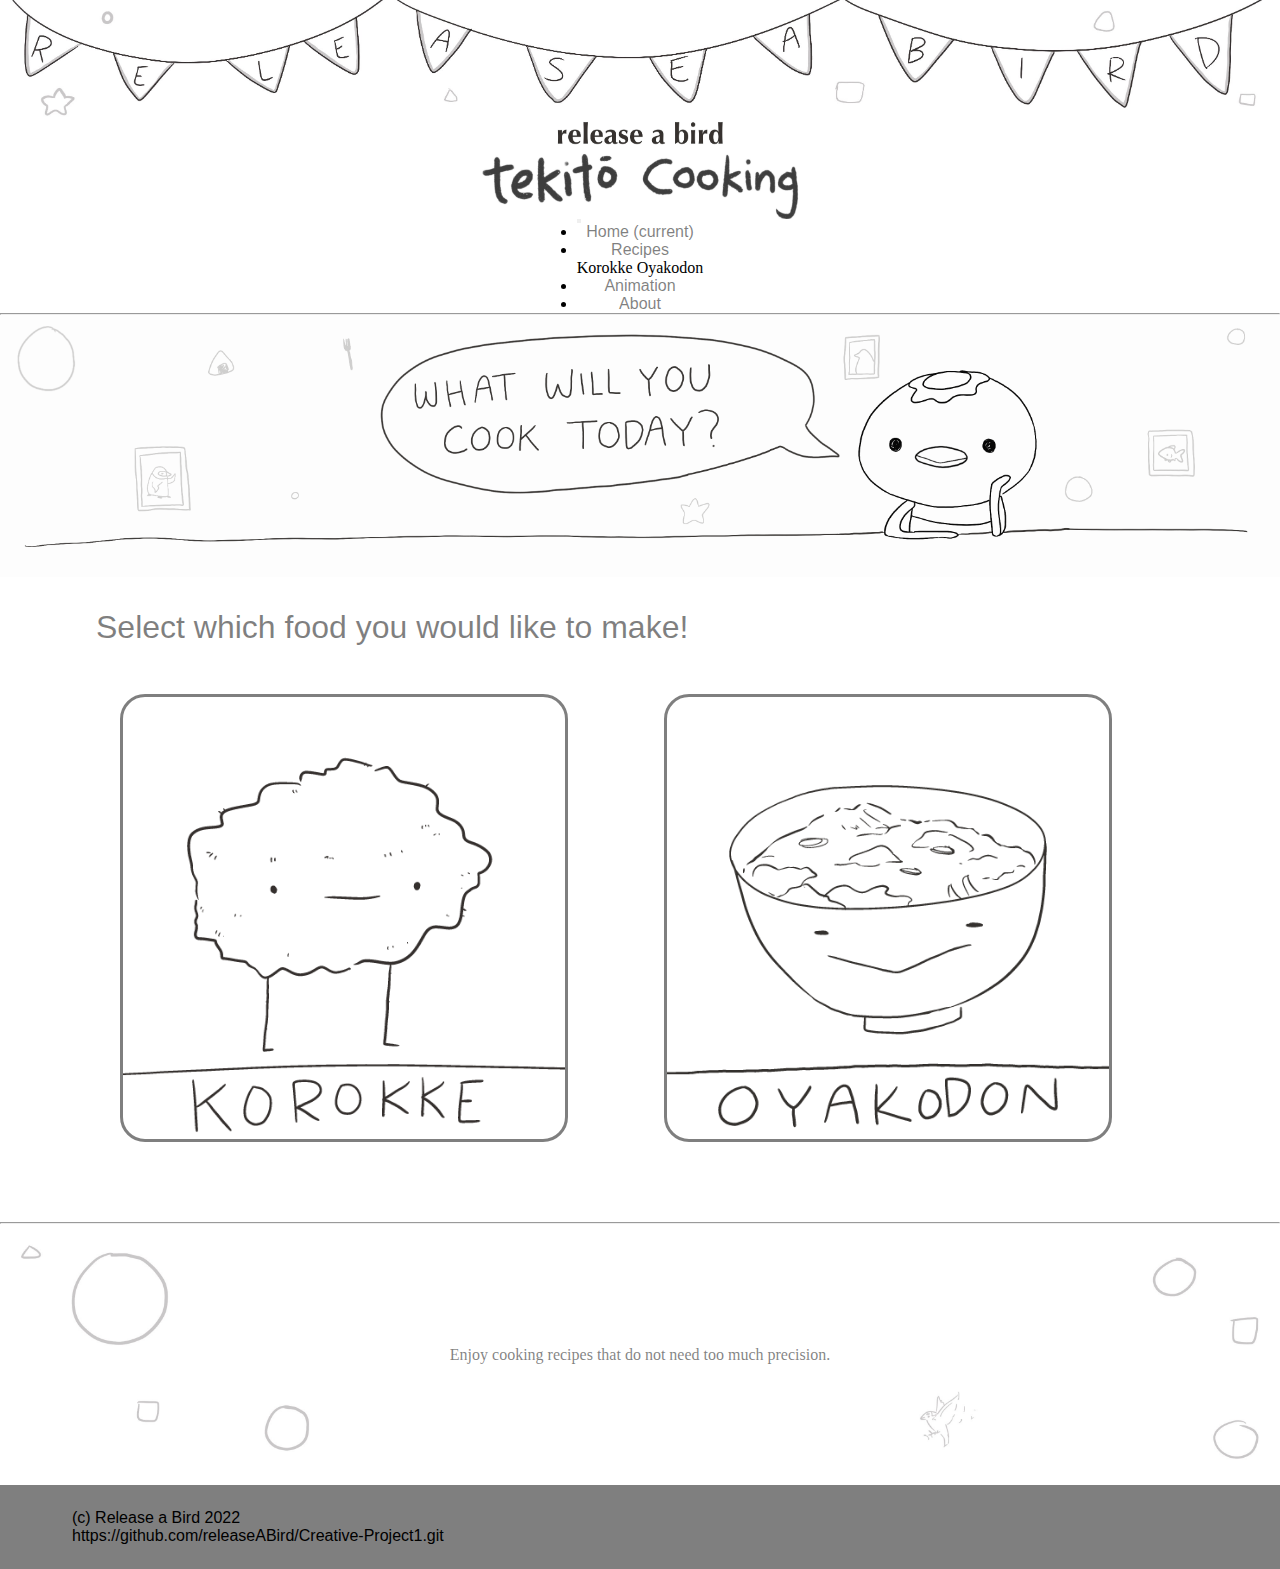
<file: index.html>
<DOCTYPE html>
<html lang='en'>

<head>
  <title>Release a Bird's Tekito Cooking</title>
  <link rel="icon" type="image/png" href="/images/icon.png"/>
  <link rel="stylesheet" href="https://stackpath.bootstrapcdn.com/bootstrap/4.1.3/css/bootstrap.min.css" integrity="sha384-MCw98/SFnGE8fJT3GXwEOngsV7Zt27NXFoaoApmYm81iuXoPkFOJwJ8ERdknLPMO" crossorigin="anonymous">
  <link rel='stylesheet' href='/styles.css'/>
</head>

<body>
  <script src="https://code.jquery.com/jquery-3.3.1.slim.min.js" integrity="sha384-q8i/X+965DzO0rT7abK41JStQIAqVgRVzpbzo5smXKp4YfRvH+8abtTE1Pi6jizo" crossorigin="anonymous"></script>
  <script src="https://cdnjs.cloudflare.com/ajax/libs/popper.js/1.14.3/umd/popper.min.js" integrity="sha384-ZMP7rVo3mIykV+2+9J3UJ46jBk0WLaUAdn689aCwoqbBJiSnjAK/l8WvCWPIPm49" crossorigin="anonymous"></script>
  <script src="https://stackpath.bootstrapcdn.com/bootstrap/4.1.3/js/bootstrap.min.js" integrity="sha384-ChfqqxuZUCnJSK3+MXmPNIyE6ZbWh2IMqE241rYiqJxyMiZ6OW/JmZQ5stwEULTy" crossorigin="anonymous"></script>

<div class="banner">
  <img src="/images/topBanner.JPG" >
</div>
<div class="logo">
  <img src="/images/logo.jpg" height="100" alt="Release a Bird's Tekito Cooking">
</div>

<div class="menu-container">


    <div class="menu" >
      <nav class="navbar navbar-expand-lg navbar-light bg-light">
  <a class="navbar-brand" href="#"></a>
  <button class="navbar-toggler" type="button" data-toggle="collapse" data-target="#navbarNavDropdown" aria-controls="navbarNavDropdown" aria-expanded="false" aria-label="Toggle navigation">
    <span class="navbar-toggler-icon"></span>
  </button>
  <div class="collapse navbar-collapse" id="navbarNavDropdown">
    <ul class="navbar-nav">
      <li class="nav-item active">
        <a class="nav-link" href="/index.html">Home <span class="sr-only">(current)</span></a>
      </li>


      <li class="nav-item dropdown">
        <a class="nav-link dropdown-toggle" href="#" id="navbarDropdownMenuLink" role="button" data-toggle="dropdown" aria-haspopup="true" aria-expanded="false">
          Recipes
        </a>
        <div class="dropdown-menu" aria-labelledby="navbarDropdownMenuLink">
          <a class="dropdown-item" href="/pages/korokke.html">Korokke</a>
          <a class="dropdown-item" href="/pages/oyakodon.html">Oyakodon</a>
        </div>
      </li>
      <li class="nav-item">
        <a class="nav-link" href="/pages/animation.html">Animation</a>
      </li>
      <li class="nav-item">
        <a class="nav-link" href="/pages/about.html">About</a>
      </li>
    </ul>
  </div>
</nav>
    </div>

  </div>


  <hr>
  <div class="banner">
    <img src="/images/banner.GIF" >
  </div>



  <div class = index-page>
    <p>Select which food you would like to make!</p>

    <div class="featured-items">
      <div class="feat-item">
        <a href="/pages/korokke.html"><img src="/images/korokke.GIF"</a>
      </div>

      <div class="feat-item">
        <a href="/pages/oyakodon.html"><img src="/images/oyakodon.GIF"</a>
      </div>

    </div>

  </div>

  <hr>

  <div class="banner-text">
    <img src="/images/bottomBanner.JPG" width>
    <div class="centered">Enjoy cooking recipes that do not need too much precision.</div>
  </div>



<div class="footer-container">
  <footer>
    <div class="footer-item">
      <p>(c) Release a Bird 2022</p>
      <p><a href="https://github.com/releaseABird/Creative-Project1.git">https://github.com/releaseABird/Creative-Project1.git</a></p>
    </div>
  </footer>
</div>



</body>
</file>
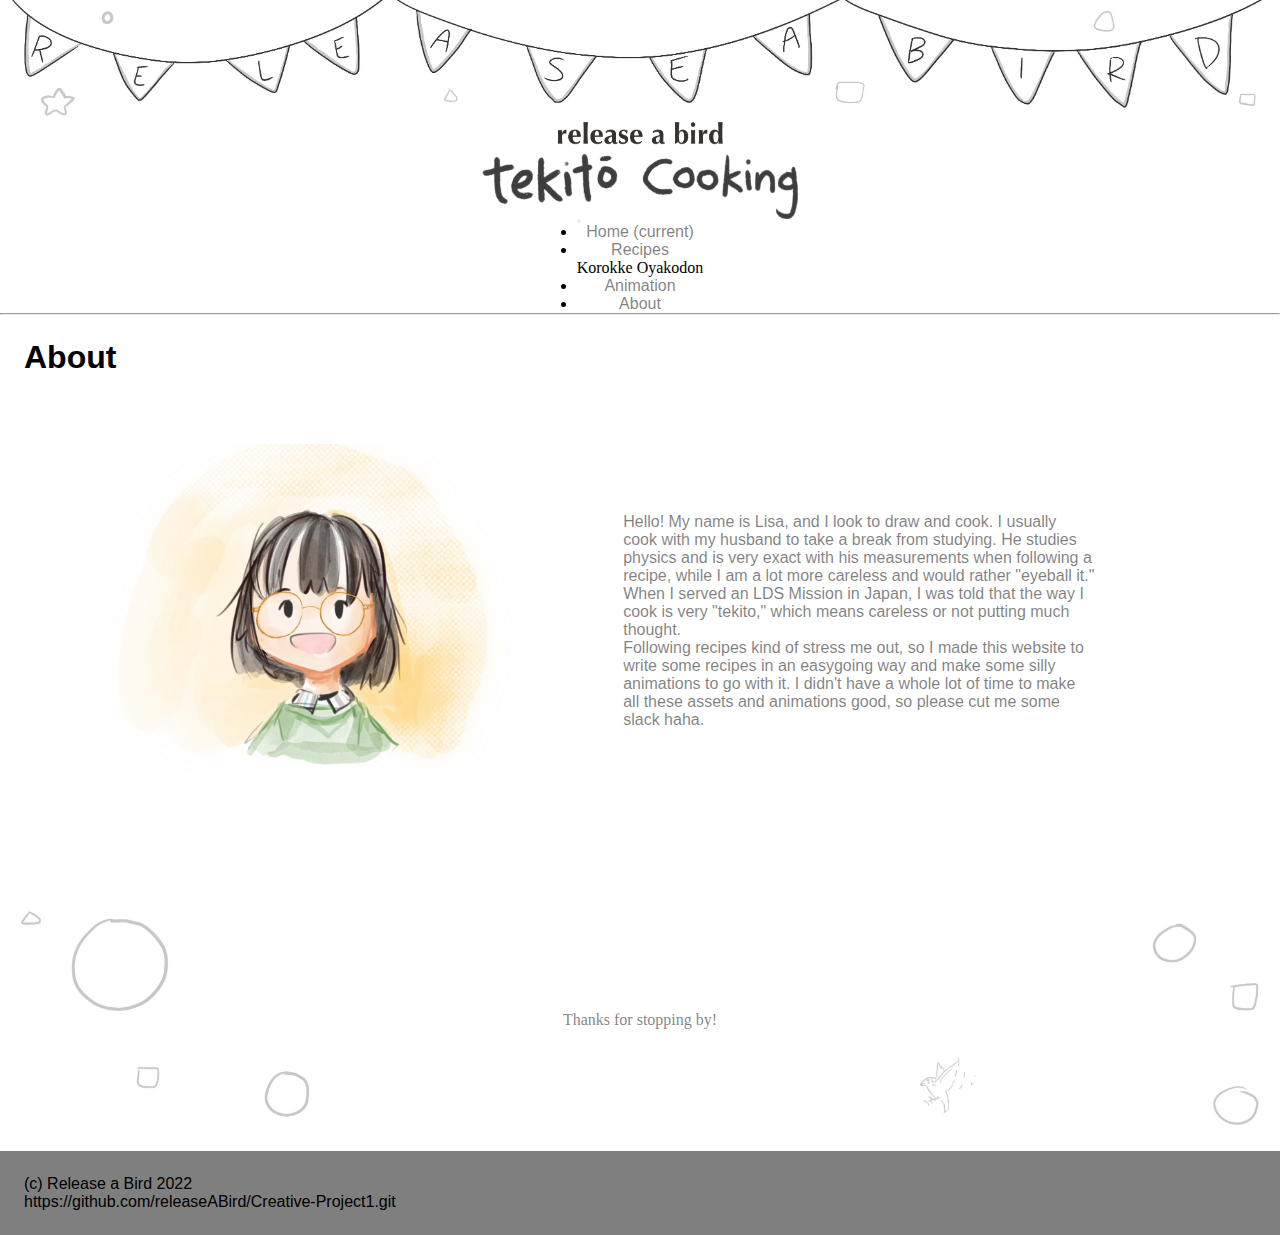
<file: pages/about.html>
<DOCTYPE html>
<html lang='en'>

<head>
  <meta charset='utf-8'/>
  <link rel="icon" type="image/x-icon" href="/images/icon3.PNG">
  <title>Release a Bird's Tekito Cooking</title>
  <link rel="stylesheet" href="https://stackpath.bootstrapcdn.com/bootstrap/4.1.3/css/bootstrap.min.css" integrity="sha384-MCw98/SFnGE8fJT3GXwEOngsV7Zt27NXFoaoApmYm81iuXoPkFOJwJ8ERdknLPMO" crossorigin="anonymous">
  <link rel='stylesheet' href='/styles.css'/>


</head>


<body>
  <script src="https://code.jquery.com/jquery-3.3.1.slim.min.js" integrity="sha384-q8i/X+965DzO0rT7abK41JStQIAqVgRVzpbzo5smXKp4YfRvH+8abtTE1Pi6jizo" crossorigin="anonymous"></script>
  <script src="https://cdnjs.cloudflare.com/ajax/libs/popper.js/1.14.3/umd/popper.min.js" integrity="sha384-ZMP7rVo3mIykV+2+9J3UJ46jBk0WLaUAdn689aCwoqbBJiSnjAK/l8WvCWPIPm49" crossorigin="anonymous"></script>
  <script src="https://stackpath.bootstrapcdn.com/bootstrap/4.1.3/js/bootstrap.min.js" integrity="sha384-ChfqqxuZUCnJSK3+MXmPNIyE6ZbWh2IMqE241rYiqJxyMiZ6OW/JmZQ5stwEULTy" crossorigin="anonymous"></script>

  <div class="banner">
    <img src="/images/topBanner.JPG" >
  </div>

  <div class="logo">
    <img src="/images/logo.jpg" height="100" alt="Release a Bird's Tekito Cooking">
  </div>

  <div class="menu-container">


      <div class="menu" >
        <nav class="navbar navbar-expand-lg navbar-light bg-light">
    <a class="navbar-brand" href="#"></a>
    <button class="navbar-toggler" type="button" data-toggle="collapse" data-target="#navbarNavDropdown" aria-controls="navbarNavDropdown" aria-expanded="false" aria-label="Toggle navigation">
      <span class="navbar-toggler-icon"></span>
    </button>
    <div class="collapse navbar-collapse" id="navbarNavDropdown">
      <ul class="navbar-nav">
        <li class="nav-item">
          <a class="nav-link" href="/index.html">Home <span class="sr-only">(current)</span></a>
        </li>


        <li class="nav-item dropdown">
          <a class="nav-link dropdown-toggle" href="#" id="navbarDropdownMenuLink" role="button" data-toggle="dropdown" aria-haspopup="true" aria-expanded="false">
            Recipes
          </a>
          <div class="dropdown-menu" aria-labelledby="navbarDropdownMenuLink">
            <a class="dropdown-item" href="/pages/korokke.html">Korokke</a>
            <a class="dropdown-item" href="/pages/oyakodon.html">Oyakodon</a>
          </div>
        </li>
        <li class="nav-item">
          <a class="nav-link" href="/pages/animation.html">Animation</a>
        </li>
        <li class="nav-item active">
          <a class="nav-link" href="/pages/about.html">About</a>
        </li>
      </ul>
    </div>
  </nav>
      </div>

    </div>

    <hr>

    <div class="about-page">

      <h1>About</h1>

      <div class="about-container">

        <div class="box">
          <img src="/images/lisa-pic.JPG" >
        </div>

        <div class="box">
          <p>Hello! My name is Lisa, and I look to draw and cook.
          I usually cook with my husband to take a break from studying. He studies
          physics and is very exact with his measurements when following a recipe, while I am a lot more
          careless and would rather "eyeball it." When I served an LDS Mission in
          Japan, I was told that the way I cook is very "tekito," which means careless or not putting much thought.
          <br> Following recipes kind of stress me out, so I made this website to write
          some recipes in an easygoing way and make some silly animations to go with it.
          I didn't have a whole lot of time to make all these assets and animations good,
          so please cut me some slack haha.</p>
        </div>





      </div>

    </div>


    <div class="banner-text">
      <img src="/images/bottomBanner.JPG" width>
      <div class="centered">Thanks for stopping by!</div>
    </div>



    <div class="footer-container">
      <footer>
        <div class="footer-item">
          <p>(c) Release a Bird 2022</p>
          <p><a href="https://github.com/releaseABird/Creative-Project1.git">https://github.com/releaseABird/Creative-Project1.git</a></p>
        </div>
      </footer>
    </div>


<body>
</file>
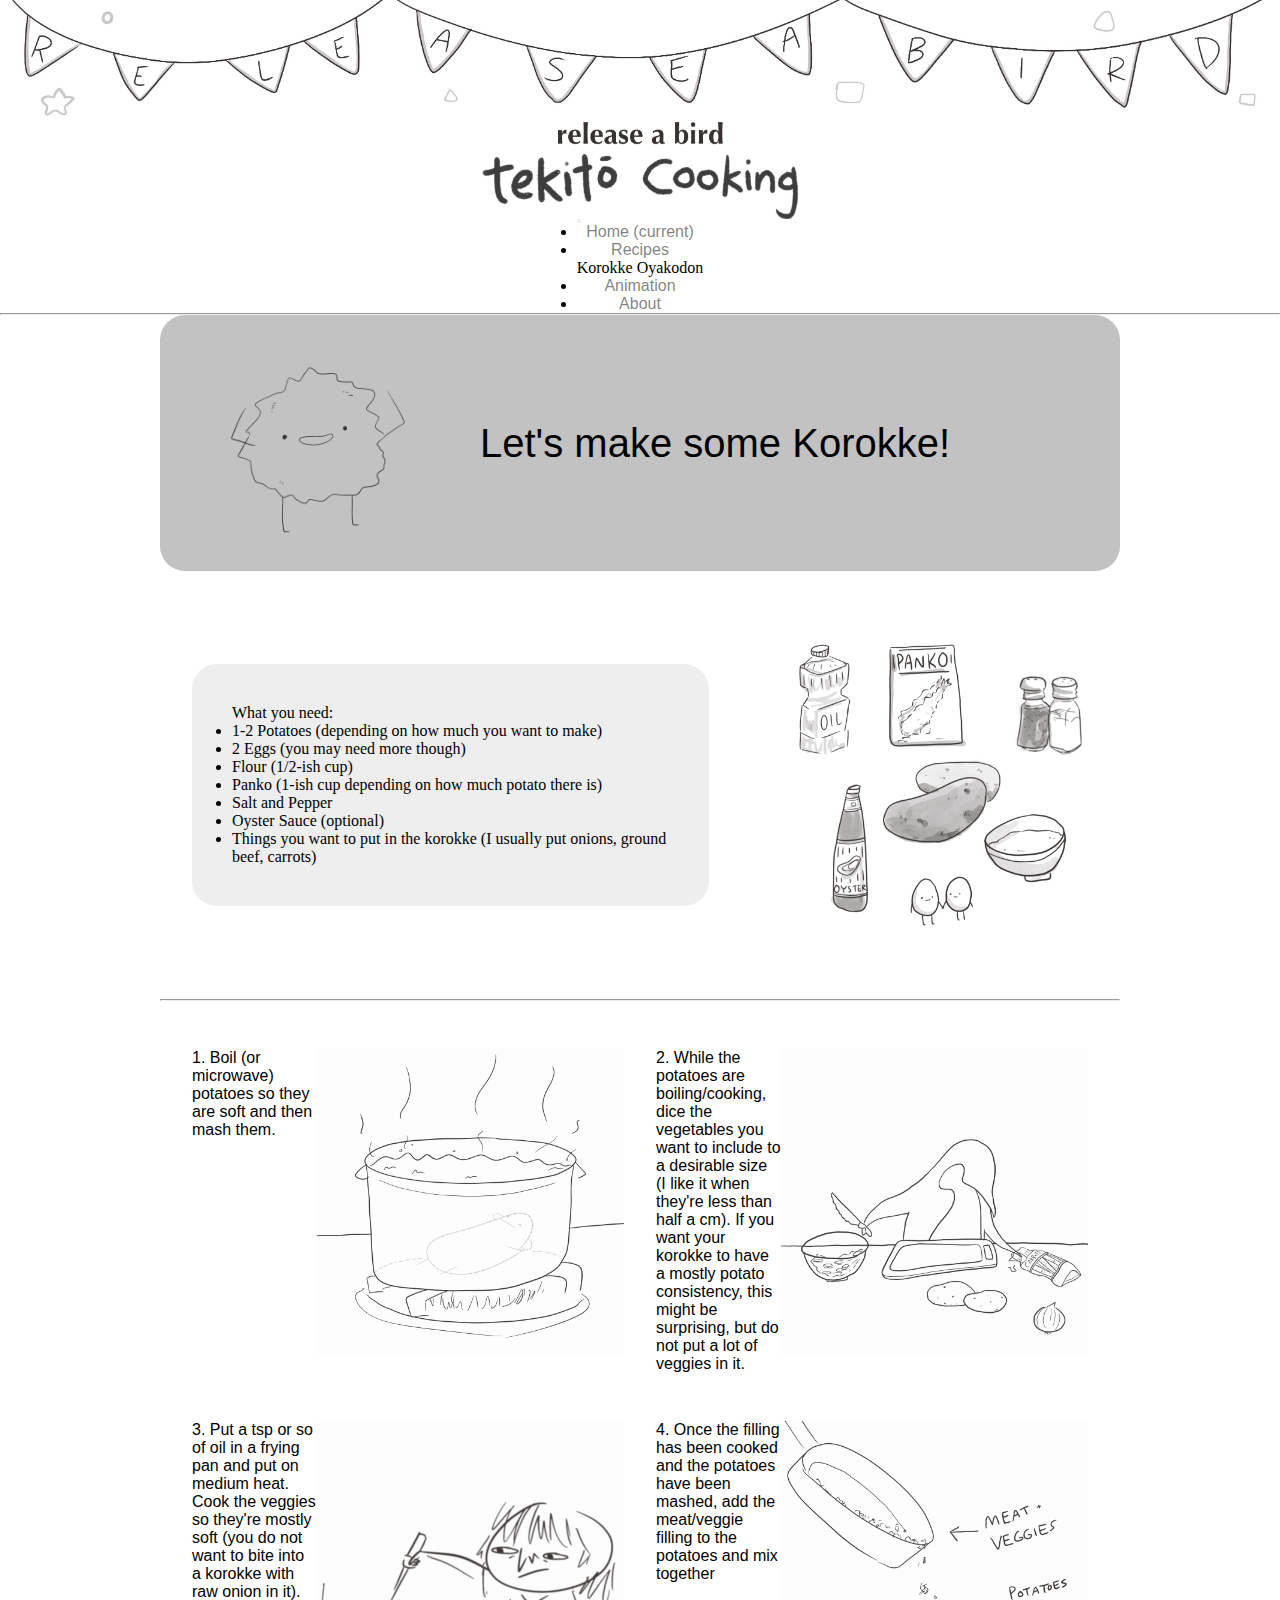
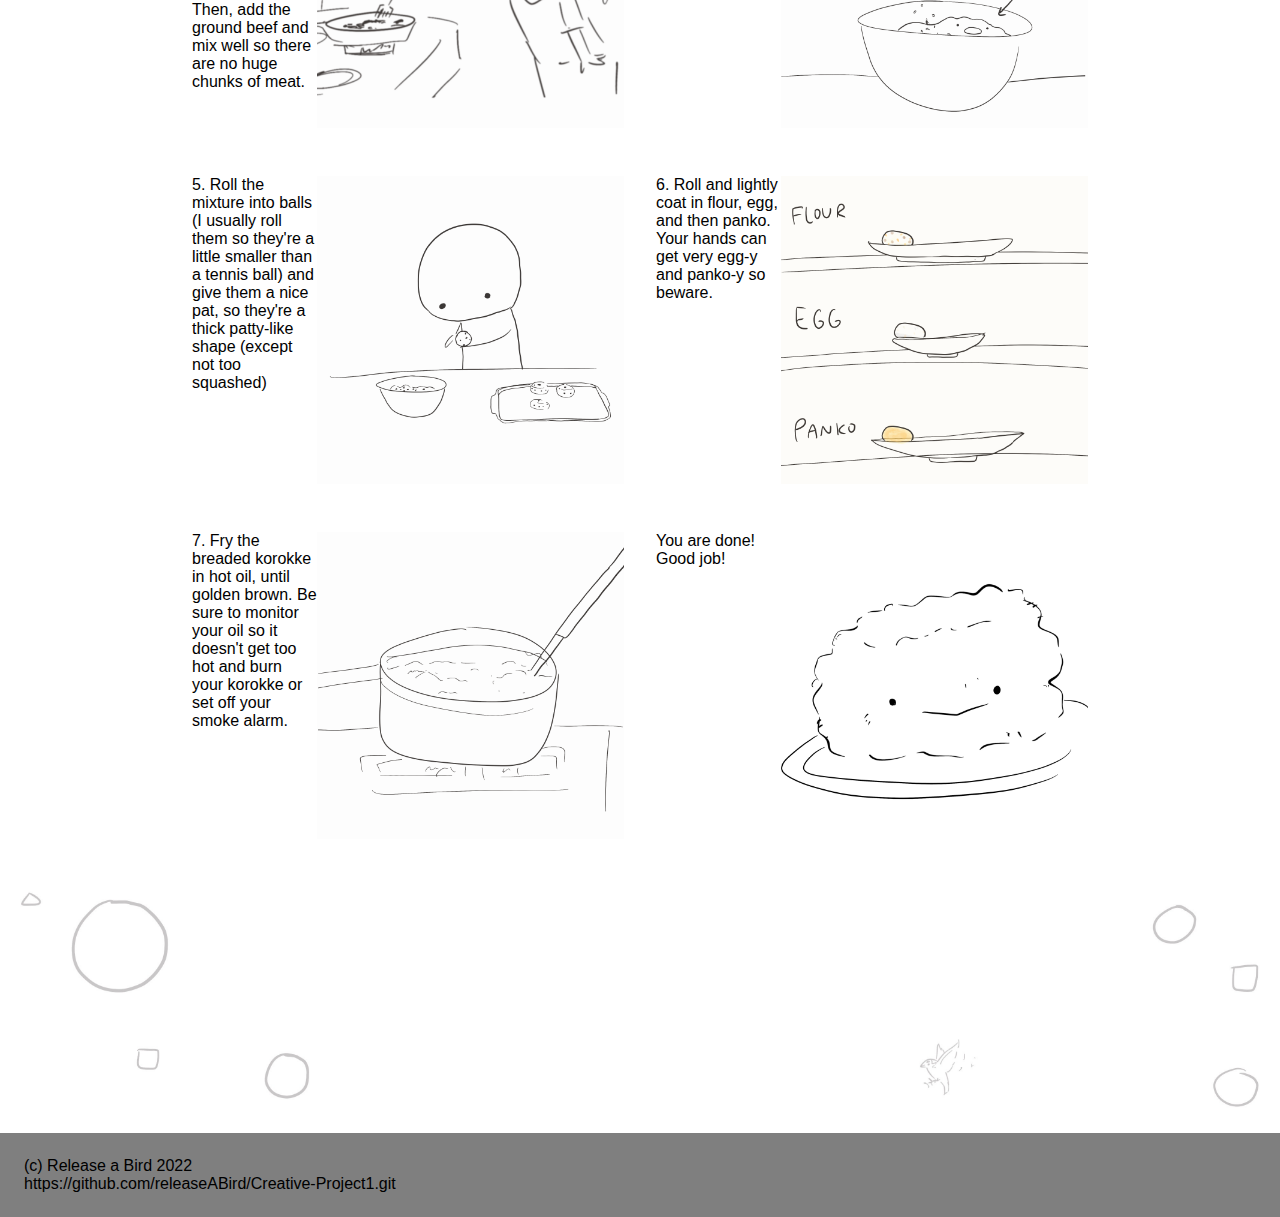
<file: pages/korokke.html>
<DOCTYPE html>
<html lang='en'>

<head>
  <meta charset='utf-8'/>
  <title>Release a Bird's Tekito Cooking</title>
  <link rel="stylesheet" href="https://stackpath.bootstrapcdn.com/bootstrap/4.1.3/css/bootstrap.min.css" integrity="sha384-MCw98/SFnGE8fJT3GXwEOngsV7Zt27NXFoaoApmYm81iuXoPkFOJwJ8ERdknLPMO" crossorigin="anonymous">
  <link rel='stylesheet' href='/styles.css'/>
  <link rel="icon" type="image/x-icon" href="/images/icon3.PNG">

</head>


<body>
  <script src="https://code.jquery.com/jquery-3.3.1.slim.min.js" integrity="sha384-q8i/X+965DzO0rT7abK41JStQIAqVgRVzpbzo5smXKp4YfRvH+8abtTE1Pi6jizo" crossorigin="anonymous"></script>
  <script src="https://cdnjs.cloudflare.com/ajax/libs/popper.js/1.14.3/umd/popper.min.js" integrity="sha384-ZMP7rVo3mIykV+2+9J3UJ46jBk0WLaUAdn689aCwoqbBJiSnjAK/l8WvCWPIPm49" crossorigin="anonymous"></script>
  <script src="https://stackpath.bootstrapcdn.com/bootstrap/4.1.3/js/bootstrap.min.js" integrity="sha384-ChfqqxuZUCnJSK3+MXmPNIyE6ZbWh2IMqE241rYiqJxyMiZ6OW/JmZQ5stwEULTy" crossorigin="anonymous"></script>

  <div class="banner">
    <img src="/images/topBanner.JPG" >
  </div>
  <div class="logo">
    <img src="/images/logo.jpg" height="100" alt="Release a Bird's Tekito Cooking">
  </div>

  <div class="menu-container">


      <div class="menu" >
        <nav class="navbar navbar-expand-lg navbar-light bg-light">
    <a class="navbar-brand" href="#"></a>
    <button class="navbar-toggler" type="button" data-toggle="collapse" data-target="#navbarNavDropdown" aria-controls="navbarNavDropdown" aria-expanded="false" aria-label="Toggle navigation">
      <span class="navbar-toggler-icon"></span>
    </button>
    <div class="collapse navbar-collapse" id="navbarNavDropdown">
      <ul class="navbar-nav">
        <li class="nav-item">
          <a class="nav-link" href="/index.html">Home <span class="sr-only">(current)</span></a>
        </li>


        <li class="nav-item dropdown">
          <a class="nav-link dropdown-toggle" href="#" id="navbarDropdownMenuLink" role="button" data-toggle="dropdown" aria-haspopup="true" aria-expanded="false">
            Recipes
          </a>
          <div class="dropdown-menu" aria-labelledby="navbarDropdownMenuLink">
            <a class="dropdown-item" href="/pages/korokke.html">Korokke</a>
            <a class="dropdown-item" href="/pages/oyakodon.html">Oyakodon</a>
          </div>
        </li>
        <li class="nav-item">
          <a class="nav-link" href="/pages/animation.html">Animation</a>
        </li>
        <li class="nav-item">
          <a class="nav-link" href="/pages/about.html">About</a>
        </li>
      </ul>
    </div>
  </nav>
      </div>

    </div>


    <hr>

    <div class="page">

      <div class="recipe-intro">
        <div class="pic">
          <img src="/images/korokke/koro-jump.GIF">
        </div>
        <div class="description">
          <p>Let's make some Korokke!</p>
        </div>
      </div>

      <div class="ingredient-instructions">
        <div class="ingr-text"
          <h2>What you need:</h2>
          <ul>
            <li>1-2 Potatoes (depending on how much you want to make)</li>
            <li>2 Eggs (you may need more though)</li>
            <li>Flour (1/2-ish cup)</li>
            <li>Panko (1-ish cup depending on how much potato there is)</li>
            <li>Salt and Pepper</li>
            <li>Oyster Sauce (optional)</li>
            <li>Things you want to put in the korokke (I usually put onions, ground beef, carrots)</li>
          </ul>
        </div>
        <div class="ingr-pic">
          <img src="/images/korokke/korokkeIngredients.JPG" alt="picture of korokke ingredients">
        </div>
      </div>

      <hr>

      <div class="instructions">

        <div class="cooking-instruction">
          <div class="ci-text">
            <p>1. Boil (or microwave) potatoes so they are soft and then mash them.</p>
          </div>
          <div class="ci-img">
            <img src="/images/korokke/koro-step1.GIF">
          </div>
        </div>

        <div class="cooking-instruction">
          <div class="ci-text">
            <p>2. While the potatoes are boiling/cooking, dice the vegetables you want to include to a
            desirable size (I like it when they're less than half a cm). If you want your korokke to have
            a mostly potato consistency, this might be surprising, but do not put a lot of veggies in it.</p>
          </div>
          <div class="ci-img">
            <img src="/images/korokke/koro-step2.GIF">
          </div>
        </div>

        <div class="cooking-instruction">
          <div class="ci-text">
            <p>3. Put a tsp or so of oil in a frying pan and put on medium heat. Cook the veggies so they're
            mostly soft (you do not want to bite into a korokke with raw onion in it). Then, add the ground beef
            and mix well so there are no huge chunks of meat.</p>
          </div>
          <div class="ci-img">
            <img src="/images/korokke/koro-step3.GIF">
          </div>
        </div>

        <div class="cooking-instruction">
          <div class="ci-text">
            <p>4. Once the filling has been cooked and the potatoes have been mashed, add the meat/veggie filling to
            the potatoes and mix together</p>
          </div>
          <div class="ci-img">
            <img src="/images/korokke/koro-step4.GIF">
          </div>
        </div>

        <div class="cooking-instruction">
          <div class="ci-text">
            <p>5. Roll the mixture into balls (I usually roll them so they're a little smaller than a tennis ball) and give them a nice pat, so they're a
            thick patty-like shape (except not too squashed)</p>
          </div>
          <div class="ci-img">
            <img src="/images/korokke/koro-step5.GIF">
          </div>
        </div>

        <div class="cooking-instruction">
          <div class="ci-text">
            <p>6. Roll and lightly coat in flour, egg, and then panko. Your hands can get very egg-y and panko-y so beware.</p>
          </div>
          <div class="ci-img">
            <img src="/images/korokke/koro-step6.GIF">
          </div>
        </div>

        <div class="cooking-instruction">
          <div class="ci-text">
            <p>7. Fry the breaded korokke in hot oil, until golden brown. Be sure to monitor your oil so it doesn't get too hot
            and burn your korokke or set off your smoke alarm.</p>
          </div>
          <div class="ci-img">
            <img src="/images/korokke/koro-step7.GIF">
          </div>
        </div>


        <div class="cooking-instruction">
          <div class="ci-text">
            <p>You are done! Good job!</p>
          </div>
          <div class="ci-img">
            <img src="/images/korokke/koro-fin.JPG">
          </div>
        </div>
      </div>


    </div>








    <div class="banner-text">
      <img src="/images/bottomBanner.JPG" width>
    </div>


    <div class="footer-container">
      <footer>
        <div class="footer-item">
          <p>(c) Release a Bird 2022</p>
          <p><a href="https://github.com/releaseABird/Creative-Project1.git">https://github.com/releaseABird/Creative-Project1.git</a></p>
        </div>
      </footer>
    </div>


<body>
</file>
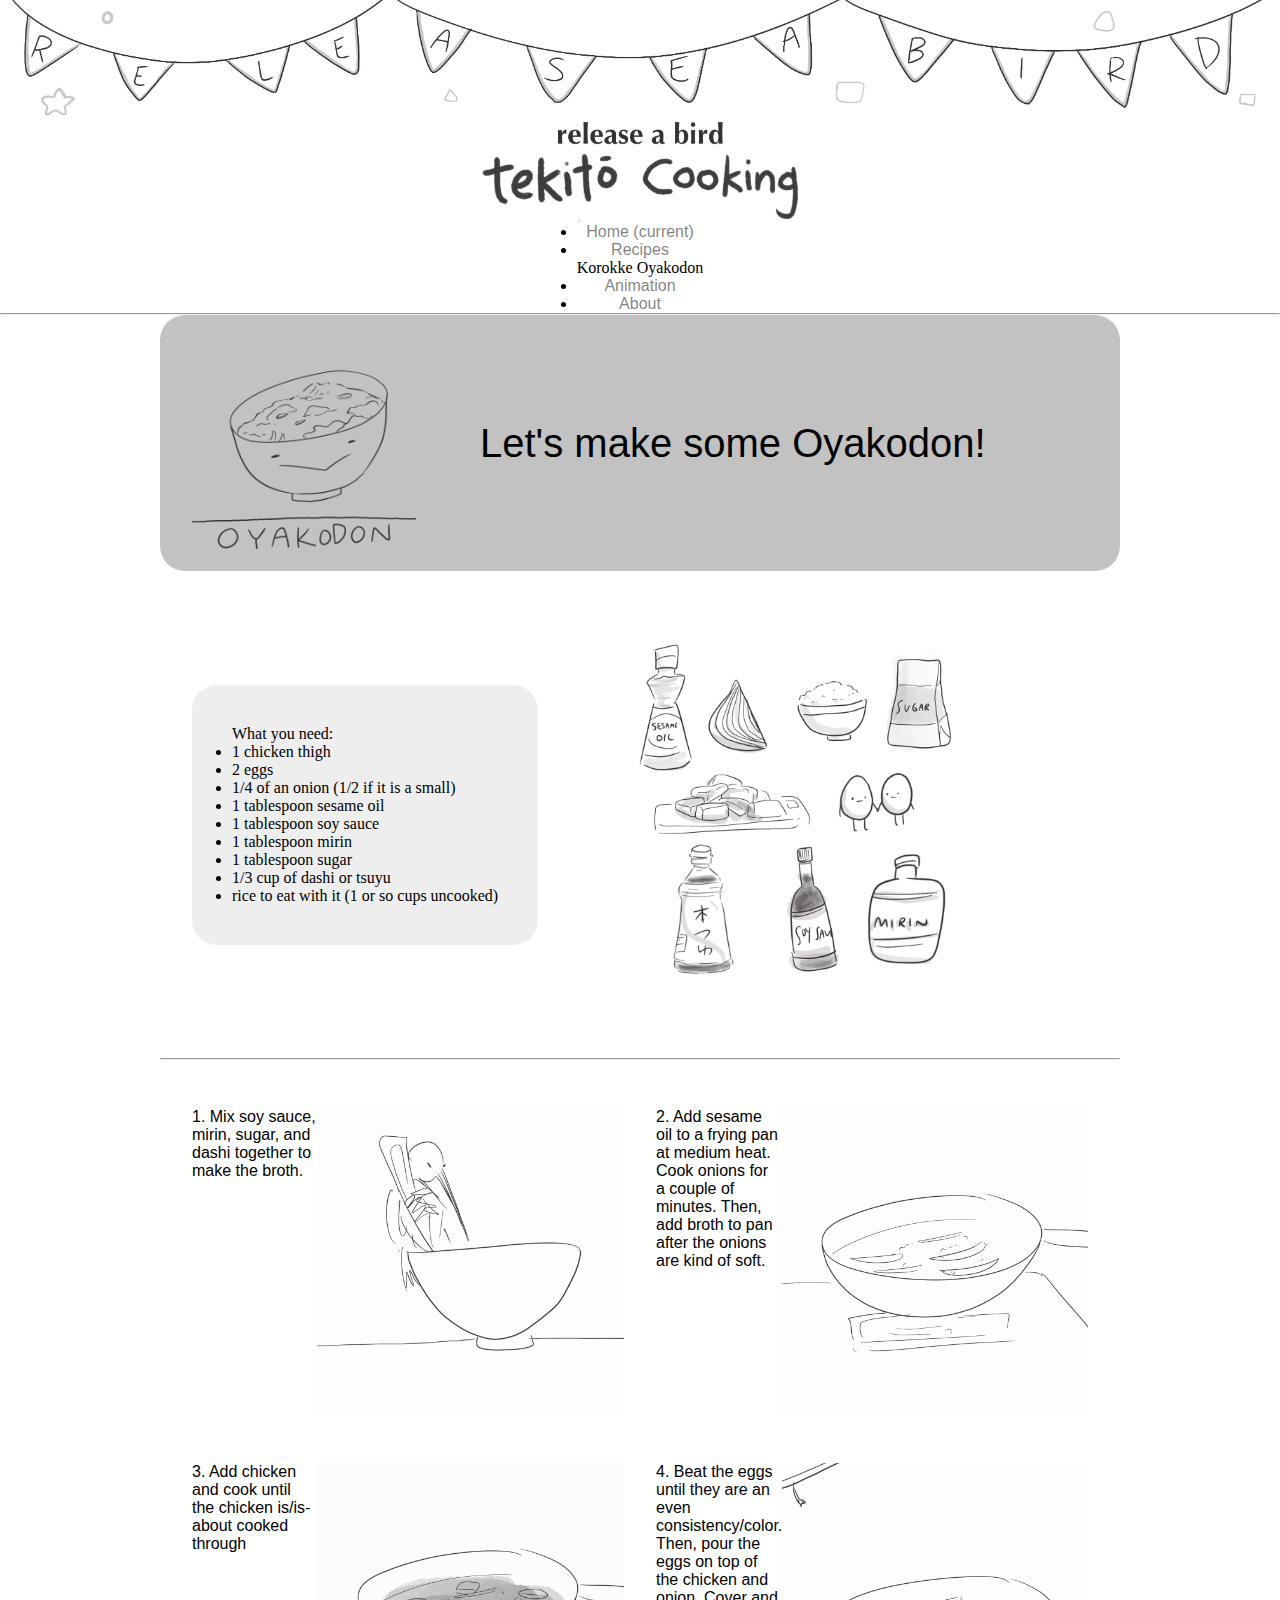
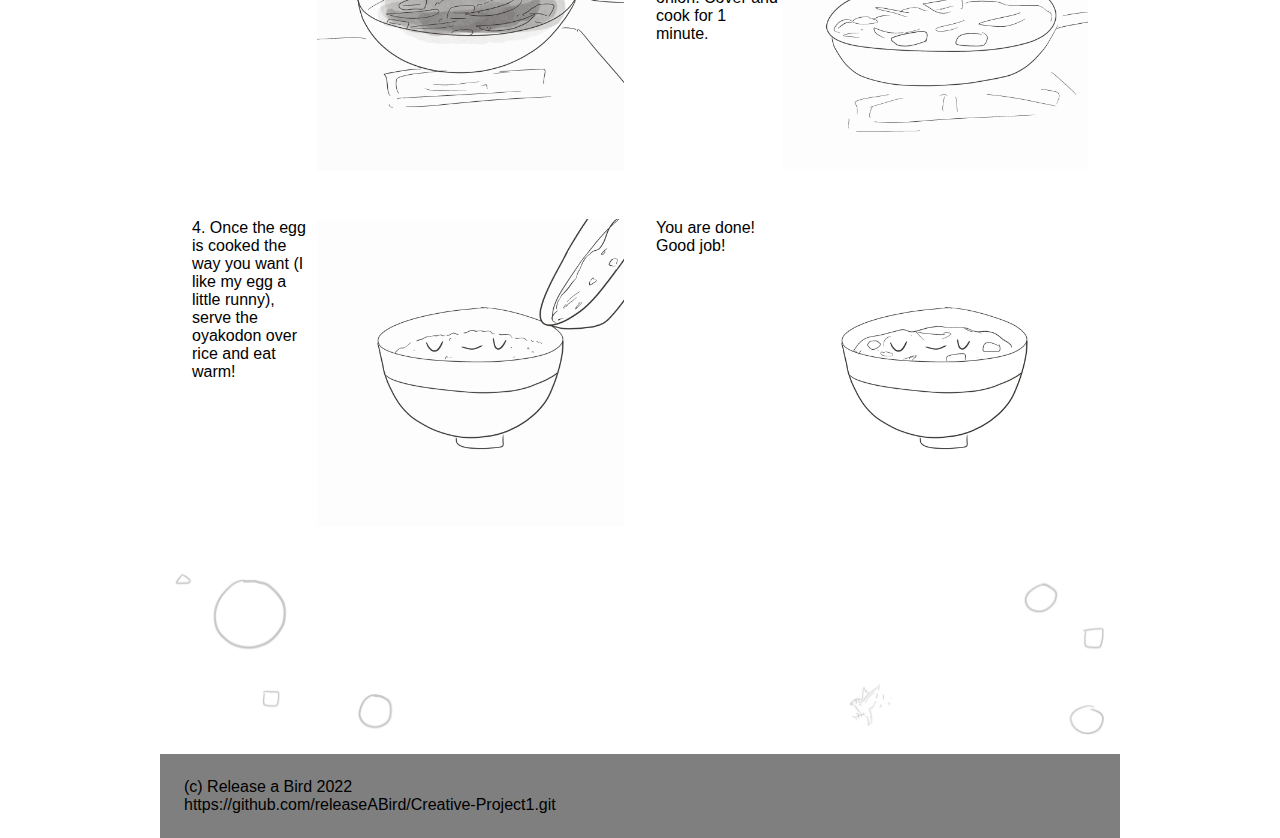
<file: pages/oyakodon.html>
<DOCTYPE html>
<html lang='en'>

<head>
  <meta charset='utf-8'/>
  <title>Release a Bird's Tekito Cooking</title>
  <link rel="stylesheet" href="https://stackpath.bootstrapcdn.com/bootstrap/4.1.3/css/bootstrap.min.css" integrity="sha384-MCw98/SFnGE8fJT3GXwEOngsV7Zt27NXFoaoApmYm81iuXoPkFOJwJ8ERdknLPMO" crossorigin="anonymous">
  <link rel='stylesheet' href='/styles.css'/>
  <link rel="icon" type="image/x-icon" href="/images/icon3.PNG">

</head>


<body>
  <script src="https://code.jquery.com/jquery-3.3.1.slim.min.js" integrity="sha384-q8i/X+965DzO0rT7abK41JStQIAqVgRVzpbzo5smXKp4YfRvH+8abtTE1Pi6jizo" crossorigin="anonymous"></script>
  <script src="https://cdnjs.cloudflare.com/ajax/libs/popper.js/1.14.3/umd/popper.min.js" integrity="sha384-ZMP7rVo3mIykV+2+9J3UJ46jBk0WLaUAdn689aCwoqbBJiSnjAK/l8WvCWPIPm49" crossorigin="anonymous"></script>
  <script src="https://stackpath.bootstrapcdn.com/bootstrap/4.1.3/js/bootstrap.min.js" integrity="sha384-ChfqqxuZUCnJSK3+MXmPNIyE6ZbWh2IMqE241rYiqJxyMiZ6OW/JmZQ5stwEULTy" crossorigin="anonymous"></script>

  <div class="banner">
    <img src="/images/topBanner.JPG" >
  </div>

  <div class="logo">
    <img src="/images/logo.jpg" height="100" alt="Release a Bird's Tekito Cooking">
  </div>

  <div class="menu-container">


      <div class="menu" >
        <nav class="navbar navbar-expand-lg navbar-light bg-light">
        <a class="navbar-brand" href="#"></a>
        <button class="navbar-toggler" type="button" data-toggle="collapse" data-target="#navbarNavDropdown" aria-controls="navbarNavDropdown" aria-expanded="false" aria-label="Toggle navigation">
        <span class="navbar-toggler-icon"></span>
        </button>
        <div class="collapse navbar-collapse" id="navbarNavDropdown">
        <ul class="navbar-nav">
        <li class="nav-item">
          <a class="nav-link" href="/index.html">Home <span class="sr-only">(current)</span></a>
        </li>


        <li class="nav-item dropdown">
          <a class="nav-link dropdown-toggle" href="#" id="navbarDropdownMenuLink" role="button" data-toggle="dropdown" aria-haspopup="true" aria-expanded="false">
            Recipes
          </a>
          <div class="dropdown-menu" aria-labelledby="navbarDropdownMenuLink">
            <a class="dropdown-item" href="/pages/korokke.html">Korokke</a>
            <a class="dropdown-item" href="/pages/oyakodon.html">Oyakodon</a>
          </div>
        </li>
        <li class="nav-item">
          <a class="nav-link" href="/pages/animation.html">Animation</a>
        </li>
        <li class="nav-item">
          <a class="nav-link" href="/pages/about.html">About</a>
        </li>
        </ul>
        </div>
        </nav>
      </div>

    </div>

    <hr>

    <div class="page">

    <div class="recipe-intro">
      <div class="pic">
        <img src="/images/oyakodon.GIF">
      </div>
      <div class="description">
        <p>Let's make some Oyakodon!</p>
      </div>
    </div>


    <div class="ingredient-instructions">
      <div class="ingr-text"
        <h2>What you need:</h2>
        <ul>
          <li>1 chicken thigh</li>
          <li>2 eggs</li>
          <li>1/4 of an onion (1/2 if it is a small)</li>
          <li>1 tablespoon sesame oil</li>
          <li>1 tablespoon soy sauce</li>
          <li>1 tablespoon mirin</li>
          <li>1 tablespoon sugar</li>
          <li>1/3 cup of dashi or tsuyu</li>
          <li>rice to eat with it (1 or so cups uncooked)</li>
        </ul>
      </div>
      <div class="ingr-pic">
        <img src="/images/oyakodon/oyakodonIngredients.JPG" alt="picture of oyakodon ingredients">
      </div>
    </div>

    <hr>

    <div class="instructions">
      <div class="cooking-instruction">
        <div class="ci-text">
          <p>1. Mix soy sauce, mirin, sugar, and dashi together to make the broth.</p>
        </div>
        <div class="ci-img">
          <img src="/images/oyakodon/oya-step1.GIF">
        </div>
      </div>

      <div class="cooking-instruction">
        <div class="ci-text">
          <p>2. Add sesame oil to a frying pan at medium heat. Cook onions for a couple of minutes.
            Then, add broth to pan after the onions are kind of soft.</p>
        </div>
        <div class="ci-img">
          <img src="/images/oyakodon/oya-step2.GIF">
        </div>
      </div>



      <div class="cooking-instruction">
        <div class="ci-text">
          <p>3. Add chicken and cook until the chicken is/is-about cooked through</p>
        </div>
        <div class="ci-img">
          <img src="/images/oyakodon/oya-step3.GIF">
        </div>
      </div>

      <div class="cooking-instruction">
        <div class="ci-text">
          <p>4. Beat the eggs until they are an even consistency/color. Then, pour the
          eggs on top of the chicken and onion. Cover and cook for 1 minute.</p>
        </div>
        <div class="ci-img">
          <img src="/images/oyakodon/oya-step4.GIF">
        </div>
      </div>

      <div class="cooking-instruction">
        <div class="ci-text">
          <p>4. Once the egg is cooked the way you want (I like my egg a little runny),
          serve the oyakodon over rice and eat warm!</p>
        </div>
        <div class="ci-img">
          <img src="/images/oyakodon/oya-step5.GIF">
        </div>
      </div>

      <div class="cooking-instruction">
        <div class="ci-text">
          <p>You are done! Good job!</p>
        </div>
        <div class="ci-img">
          <img src="/images/oyakodon/oya-step5.JPG">
        </div>
      </div>


    </div>


    <div class="banner-text">
      <img src="/images/bottomBanner.JPG" width>
    </div>


    <div class="footer-container">
      <footer>
        <div class="footer-item">
          <p>(c) Release a Bird 2022</p>
          <p><a href="https://github.com/releaseABird/Creative-Project1.git">https://github.com/releaseABird/Creative-Project1.git</a></p>
        </div>
      </footer>
    </div>

  </body>
</file>
<file: styles.css>
* {
  margin: 0;
  padding: 0;
  box-sizing: border-box;
}

.image {
  width: 100%;
  height: auto;
  object-fit: contain;
}

.menu-container {
  padding 20px 0;
  display: flex;
  column-gap: 3em;
  object-fit:
  margin: 0 auto;
  width: 100%;
  flex-wrap: wrap;
  justify-content: center;
}


.banner, img{
  object-fit: contain;
  width: 100%;
}

.navbar-light .navbar-nav .nav-link {
    color: rgba(0,0,0,.5);
}
.navbar-light .navbar-nav .nav-link, .navbar-light .navbar-nav .nav-link:hover {
  font-family: Helvetica, Arial, Geneva,  sans-serif !important;
}


.navbar .navbar-collapse {
  text-align: center;
}

p,h1,h2 {
  font-family: Helvetica, Arial, Geneva,  sans-serif;
}

.btn-outline-success {
    color: rgba(0,0,0,.5);
    background-color: transparent;
    background-image: none;
    border-color:rgba(0,0,0,.5);
}

.index-page{
  padding:2em;
  display: flex;
  flex-wrap: wrap;
}
.index-page p{
  text-align: center;
  font-size: 1em;
  color: rgba(0,0,0,.5);
}


.featured-items{
  display: flex;
  flex-direction: row;
  align-items: center;
  justify-content: center;
  padding:3em;
  gap:3em;
}

.feat-item{
  border-radius: 25px;
  border-style: solid;
  border-color: rgba(0,0,0,.5);
  object-fit: contain;
  width: 40%;
}

.banner-text {
  position: relative;
  text-align: center;
  color: rgba(0,0,0,.5);
}

.centered {
  position: absolute;
  top: 50%;
  left: 50%;
  transform: translate(-50%, -50%);
}


.footer-container {
  color: black;
  background-color: rgba(0,0,0,.5);
  padding: 1.5em;
  display: flex;
  column-gap: 3em;
  object-fit: contain;

  margin: 0 ;
  width: 100%;
  align-content: center;
  text-align: left;

}

.recipe-intro {
  border-radius: 25px;
  padding: 2em;
  display: flex;
  align-items: center;
  background-color: #c2c2c2;
  height: 16em;
  gap: 4em;
}

.pic {
  object-fit: contain;
  width: 25%;
  justify-content: center;
}

.description {
  font-size: 2.5em;
  font-family: Helvetica, Arial, Geneva,  sans-serif;
}

a {
    color: rgba(0,0,0,.5);
}

a:link {
  color: black;
  text-decoration: none;
}
a:visited {
  color: rgba(0,0,0,.5);
  text-decoration: none;
}

.ingredient-instructions {
  margin-top: 2em;
  padding: 2em;
  display: flex;
  align-items: center;
  gap: 5em;
  margin-bottom: 2em;

}

.ingr-text {
  border-radius: 25px;
  background-color: #eeeeee;
  padding: 2.5em;

}

.ingr-pic {
  width: 40%;
  object-fit: contain;
}

.instructions {
  display: flex;
  flex-direction: row;
  flex-wrap: wrap;
  padding: 1em;
}

.cooking-instruction {
  display:flex;
  flex-direction: row;
  margin-top: 1em;
  width:50%;
  padding: 1em;

}

.ci-text {
  width: 45%;
  text-align: left;
  font-size: 1em;

}

.ci-img {
  width: 30em;
  border-radius: 25px;
  object-fit: contain;

}

.portfolio {
  padding: 3em;
  display: grid;
  grid-template: auto auto auto auto auto / 1fr 1fr 1fr;
  grid-column-gap: 20px;
  grid-row-gap: 20px;
  justify-content: center;
}

.image img {
  width: 100%;
}

.anim-desc {
  text-align: center;
  margin:1em;
}

.anim-page, .about-page {
  margin: 1.5em;
  justify-content: center;
  align-items: center;
}

.about-container {
  padding: 3em;
  display: grid;
  grid-template-columns: 45% 45%;
  grid-row: auto auto;
  grid-column-gap: 20px;
  grid-row-gap: 20px;
}

.box{
  padding:20px;
  border-radius:10px;
  color:rgba(0,0,0,.5);
  display:flex;
  align-items:center;
  justify-content:center;
  font-size:1em;
  font-family: Helvetica, Arial, Geneva,  sans-serif;
}



/* Mobile Styles */
@media only screen and (max-width: 401px) {

  .cooking-instruction {
    flex-direction: column;
    margin-top: 1em;
    padding: .5em;
  }

  .recipe-intro {
    border-radius: 25px;
    padding: 1em;
    flex-direction: column;
    background-color: #ffffff;
    height: auto;
    gap: 1em;
  }
  .description {
    justify-content: center;
    text-align: center;
  }

  .ci-text {
    width: 100%;
    text-align: left;
    font-size: 1em;

  }

  .ci-img {
    width: 100%;
    border-radius: 25px;
    object-fit: contain;

  }

  .description {
    font-size: 1em;
  }

  .portfolio {
    padding: .5em;
    display: flex;
    flex-wrap: wrap;
    grid-template: auto auto auto auto auto / 1fr 1fr 1fr;
    grid-column-gap: 20px;
    grid-row-gap: 20px;
    justify-content: center;
  }




}

/* Tablet Styles */
@media only screen and (min-width: 401px) and (max-width: 960px) {

  .index-page p{
    padding-left: 1em;
    text-align: center;
    font-size: 1.5em;
    color: rgba(0,0,0,.5);
  }

  .cooking-instruction {
    flex-direction: column;
    margin-top: 1em;
    padding: 1em;

  }

  .recipe-intro {
    border-radius: 25px;
    padding: 2em;
    display: flex;
    flex-direction: column;
    align-items: center;
    background-color: #ffffff;
    height: auto;
    gap: 2em;
  }

  .description {
    justify-content: center;
    text-align: center;
  }

  .portfolio {
    padding: .5em;
    display: flex;
    flex-wrap: wrap;
    grid-template: auto auto auto auto auto / 1fr 1fr 1fr;
    grid-column-gap: 20px;
    grid-row-gap: 20px;
    justify-content: center;
  }

  .ci-text {
    width: 100%;
    text-align: left;
    font-size: 1.5em;

  }

  .ci-img {
    width: 100%;
    border-radius: 25px;
    object-fit: contain;

  }





}

/* Desktop Styles */
@media only screen and (min-width: 961px) {

  .index-page p{
    padding-left: 2em;
    text-align: center;
    font-size: 2em;
    color: rgba(0,0,0,.5);
  }
  .page {
    width: 960px;
    margin: 0 auto;
  }

}
</file>
